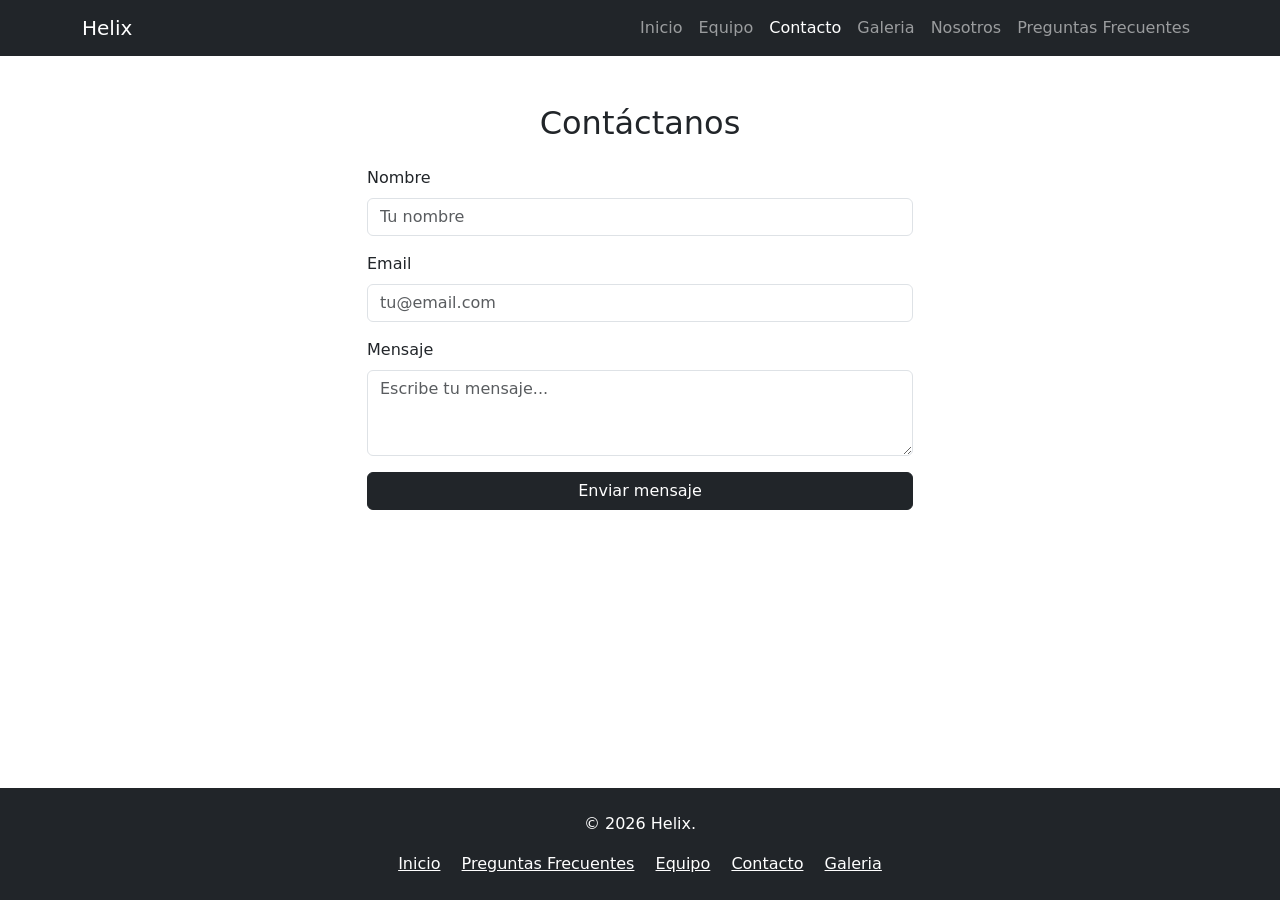
<file: contacto.html>
<!DOCTYPE html>
<html lang="es">

<head>
    <meta charset="UTF-8">
    <meta name="viewport" content="width=device-width, initial-scale=1.0">
    <title>Helix - Contacto</title>
    <link href="https://cdn.jsdelivr.net/npm/bootstrap@5.3.3/dist/css/bootstrap.min.css" rel="stylesheet">
    <link href="estilos.css" rel="stylesheet">
</head>

<body>
    <nav class="navbar navbar-expand-lg navbar-dark bg-dark">
        <div class="container">
            <a class="navbar-brand" href="index.html">Helix</a>
            <button class="navbar-toggler" type="button" data-bs-toggle="collapse" data-bs-target="#menuNavbar">
                <span class="navbar-toggler-icon"></span>
            </button>
            <div class="collapse navbar-collapse" id="menuNavbar">
                <ul class="navbar-nav ms-auto">
                    <li class="nav-item"><a class="nav-link" href="index.html">Inicio</a></li>
                    <li class="nav-item"><a class="nav-link" href="equipo.html">Equipo</a></li>
                    <li class="nav-item"><a class="nav-link active"  href="contacto.html">Contacto</a></li>
                    <li class="nav-item"><a class="nav-link" href="index.html">Galeria</a></li>
                    <li class="nav-item"><a class="nav-link" href="nosotros.html">Nosotros</a></li>
                    <li class="nav-item"><a class="nav-link" href="preguntasFrecuentes.html">Preguntas Frecuentes</a></li>
                    
            </ul>
            </div>
        </div>
    </nav>

    <main>
        <section class="container my-5">
            <h2 class="text-center mb-4">Contáctanos</h2>
            <div class="row justify-content-center">
                <div class="col-md-6">
                    <div class="mb-3">
                        <label for="nombre" class="form-label">Nombre</label>
                        <input type="text" class="form-control" id="nombre" placeholder="Tu nombre">
                    </div>
                    <div class="mb-3">
                        <label for="email" class="form-label">Email</label>
                        <input type="email" class="form-control" id="email" placeholder="tu@email.com">
                    </div>
                    <div class="mb-3">
                        <label for="mensaje" class="form-label">Mensaje</label>
                        <textarea class="form-control" id="mensaje" rows="3"
                            placeholder="Escribe tu mensaje..."></textarea>
                    </div>
                    <button type="button" class="btn btn-dark w-100">Enviar mensaje</button>
                </div>
            </div>
        </section>
    </main>
    <footer class="bg-dark text-white text-center py-4">
        <div class="container">
            <p>© 2026 Helix.</p>
            <div>
                <a href="" class="text-white mx-2">Inicio</a>
                <a href="" class="text-white mx-2">Preguntas Frecuentes</a>
                <a href="" class="text-white mx-2">Equipo</a>
                <a href="" class="text-white mx-2">Contacto</a>
                <a href="" class="text-white mx-2">Galeria</a>
            </div>
        </div>
    </footer>
</body>

</html>
</file>
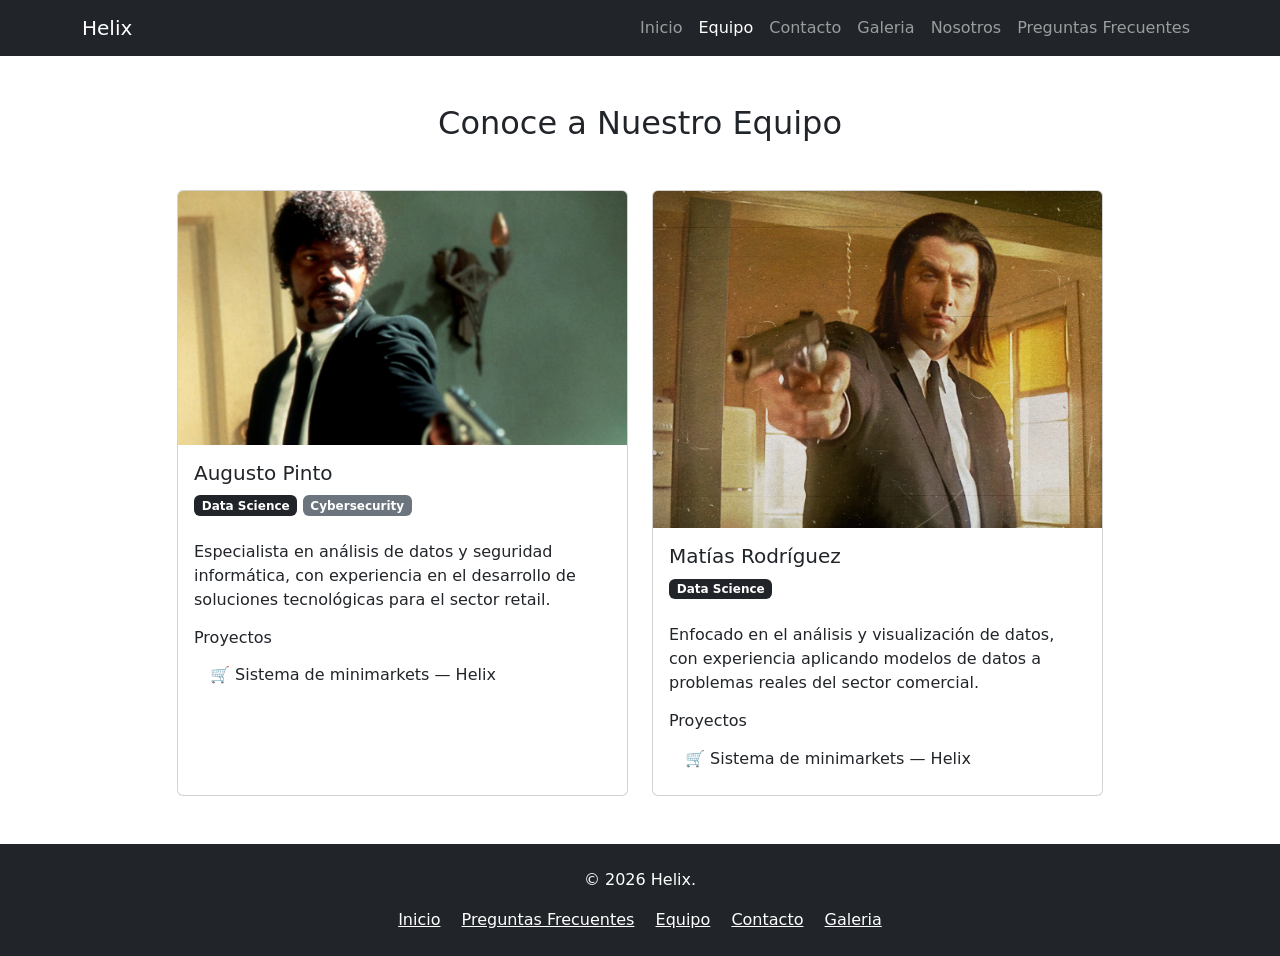
<file: equipo.html>
<!DOCTYPE html>
<html lang="es">
<head>
    <meta charset="UTF-8">
    <meta name="viewport" content="width=device-width, initial-scale=1.0">
    <title>Helix - Equipo</title>
    <link href="https://cdn.jsdelivr.net/npm/bootstrap@5.3.3/dist/css/bootstrap.min.css" rel="stylesheet">
    <link href="estilos.css" rel="stylesheet">
</head>
<body>
    <nav class="navbar navbar-expand-lg navbar-dark bg-dark">
        <div class="container">
            <a class="navbar-brand" href="index.html">Helix</a>
            <button class="navbar-toggler" type="button" data-bs-toggle="collapse" data-bs-target="#menuNavbar">
                <span class="navbar-toggler-icon"></span>
            </button>
            <div class="collapse navbar-collapse" id="menuNavbar">
                <ul class="navbar-nav ms-auto">
                    <li class="nav-item"><a class="nav-link" href="index.html">Inicio</a></li>
                    <li class="nav-item"><a class="nav-link active" href="equipo.html">Equipo</a></li>
                    <li class="nav-item"><a class="nav-link" href="contacto.html">Contacto</a></li>
                    <li class="nav-item"><a class="nav-link" href="index.html">Galeria</a></li>
                    <li class="nav-item"><a class="nav-link" href="nosotros.html">Nosotros</a></li>
                    <li class="nav-item"><a class="nav-link" href="preguntasFrecuentes.html">Preguntas Frecuentes</a></li>
                </ul>
            </div>
        </div>
    </nav>

    <main>
        <section class="container my-5">
            <h2 class="text-center mb-5">Conoce a Nuestro Equipo</h2>
            <div class="row justify-content-center g-4">

                <div class="col-md-5">
                    <div class="card h-100">
                        <img src="imgs/samuel.jpg" class="card-img-top" alt="Foto de Augusto Pinto">
                        <div class="card-body">
                            <h5 class="card-title">Augusto Pinto</h5>
                            <span class="badge bg-dark">Data Science</span>
                            <span class="badge bg-secondary mb-3">Cybersecurity</span>
                            <p class="card-text mt-2">Especialista en análisis de datos y seguridad informática, con experiencia en el desarrollo de soluciones tecnológicas para el sector retail.</p>
                            <h6 class="mt-3">Proyectos</h6>
                            <ul class="list-group list-group-flush">
                                <li class="list-group-item">🛒 Sistema de minimarkets — Helix</li>
                            </ul>
                        </div>
                    </div>
                </div>

                <div class="col-md-5">
                    <div class="card h-100">
                        <img src="imgs/Vincent-Vega-John-Travolta-Quentin-Tarantino-Pulp-Fiction-1994-Far-Out-Magazine-F-1140x855.webp" class="card-img-top" alt="Foto de Matías Rodríguez">
                        <div class="card-body">
                            <h5 class="card-title">Matías Rodríguez</h5>
                            <span class="badge bg-dark mb-3">Data Science</span>
                            <p class="card-text mt-2">Enfocado en el análisis y visualización de datos, con experiencia aplicando modelos de datos a problemas reales del sector comercial.</p>
                            <h6 class="mt-3">Proyectos</h6>
                            <ul class="list-group list-group-flush">
                                <li class="list-group-item">🛒 Sistema de minimarkets — Helix</li>
                            </ul>
                        </div>
                    </div>
                </div>

            </div>
        </section>
    </main>

    <footer class="bg-dark text-white text-center py-4">
        <div class="container">
            <p>© 2026 Helix.</p>
            <div>
                <a href="" class="text-white mx-2">Inicio</a>
                <a href="" class="text-white mx-2">Preguntas Frecuentes</a>
                <a href="" class="text-white mx-2">Equipo</a>
                <a href="" class="text-white mx-2">Contacto</a>
                <a href="" class="text-white mx-2">Galeria</a>
            </div>
        </div>
    </footer>

    <script src="https://cdn.jsdelivr.net/npm/bootstrap@5.3.3/dist/js/bootstrap.bundle.min.js"></script>
</body>
</html>
</file>
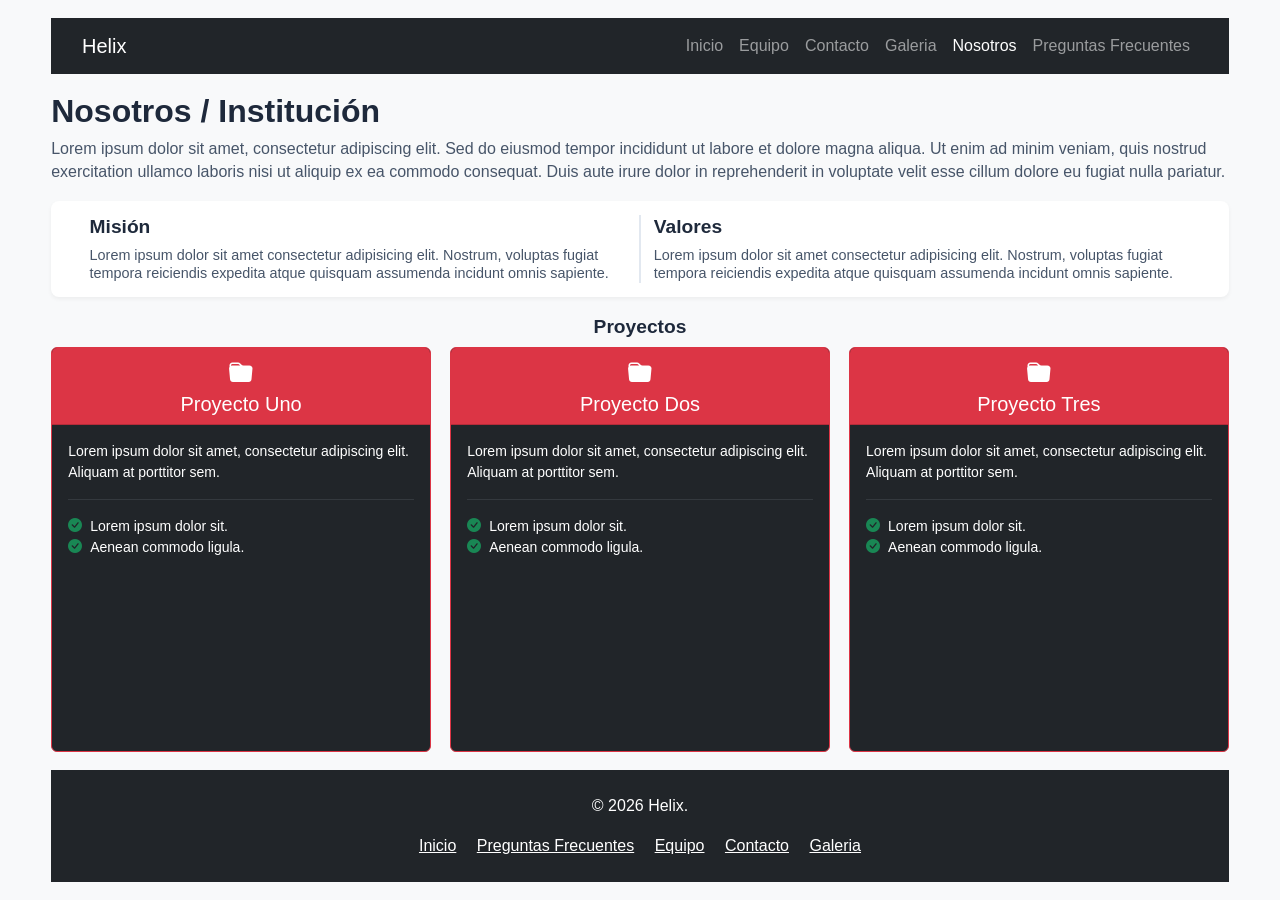
<file: nosotros.html>
<!DOCTYPE html>
<html lang="en">

<head>
    <meta charset="UTF-8">
    <meta name="viewport" content="width=device-width, initial-scale=1.0">
    <title>Nosotros - Helix</title>
    <link href="https://cdn.jsdelivr.net/npm/bootstrap@5.3.8/dist/css/bootstrap.min.css" rel="stylesheet"
        integrity="sha384-sRIl4kxILFvY47J16cr9ZwB07vP4J8+LH7qKQnuqkuIAvNWLzeN8tE5YBujZqJLB" crossorigin="anonymous">
    <link rel="stylesheet" href="estilos/stylesNosotros.css">
    <link rel="stylesheet" href="https://cdn.jsdelivr.net/npm/bootstrap-icons@1.11.1/font/bootstrap-icons.css">
</head>

<body class="bodyNoScroll">

    <main class="mainContainer">

        <nav class="navbar navbar-expand-lg navbar-dark bg-dark">
            <div class="container">
                <a class="navbar-brand" href="index.html">Helix</a>
                <button class="navbar-toggler" type="button" data-bs-toggle="collapse" data-bs-target="#menuNavbar">
                    <span class="navbar-toggler-icon"></span>
                </button>
                <div class="collapse navbar-collapse" id="menuNavbar">
                    <ul class="navbar-nav ms-auto">
                        <li class="nav-item"><a class="nav-link" href="index.html">Inicio</a></li>
                        <li class="nav-item"><a class="nav-link " href="equipo.html">Equipo</a></li>
                        <li class="nav-item"><a class="nav-link" href="contacto.html">Contacto</a></li>
                        <li class="nav-item"><a class="nav-link" href="index.html">Galeria</a></li>
                        <li class="nav-item"><a class="nav-link active" href="nosotros.html">Nosotros</a></li>
                        <li class="nav-item"><a class="nav-link" href="equipo.html">Preguntas Frecuentes</a></li>
                    </ul>
                </div>
            </div>
        </nav>

        <section class="aboutSection">
            <h1 class="mainTitle">Nosotros / Institución</h1>
            <p class="descriptionText">
                Lorem ipsum dolor sit amet, consectetur adipiscing elit. Sed do eiusmod tempor incididunt ut labore et
                dolore magna aliqua. Ut enim ad minim veniam, quis nostrud exercitation ullamco laboris nisi ut aliquip
                ex ea commodo consequat. Duis aute irure dolor in reprehenderit in voluptate velit esse cillum dolore eu
                fugiat nulla pariatur.
            </p>
        </section>

        <section class="missionValuesSection">
            <div class="infoBox">
                <h2 class="subTitle">Misión</h2>
                <p class="smallText">Lorem ipsum dolor sit amet consectetur adipisicing elit. Nostrum, voluptas fugiat
                    tempora reiciendis expedita atque quisquam assumenda incidunt omnis sapiente.</p>
            </div>
            <div class="infoBox borderLeft">
                <h2 class="subTitle">Valores</h2>
                <p class="smallText">Lorem ipsum dolor sit amet consectetur adipisicing elit. Nostrum, voluptas fugiat
                    tempora reiciendis expedita atque quisquam assumenda incidunt omnis sapiente.</p>
            </div>
        </section>

        <section class="projectsSection">
            <h2 class="subTitle centerText">Proyectos</h2>

            <div class="projectsGrid">

                <div class="projectCard">
                    <div class="card border-danger bg-dark text-white h-100">
                        <div class="card-header bg-danger text-center py-2">
                            <i class="bi bi-folder-fill fs-4"></i>
                            <h5 class="m-0">Proyecto Uno</h5>
                        </div>
                        <div class="card-body cardBodyScroll">
                            <p class="small">Lorem ipsum dolor sit amet, consectetur adipiscing elit. Aliquam at
                                porttitor sem.</p>
                            <hr class="border-secondary">
                            <ul class="list-unstyled small">
                                <li><i class="bi bi-check-circle-fill text-success me-2"></i>Lorem ipsum dolor sit.</li>
                                <li><i class="bi bi-check-circle-fill text-success me-2"></i>Aenean commodo ligula.</li>
                            </ul>
                        </div>
                    </div>
                </div>

                <div class="projectCard">
                    <div class="card border-danger bg-dark text-white h-100">
                        <div class="card-header bg-danger text-center py-2">
                            <i class="bi bi-folder-fill fs-4"></i>
                            <h5 class="m-0">Proyecto Dos</h5>
                        </div>
                        <div class="card-body cardBodyScroll">
                            <p class="small">Lorem ipsum dolor sit amet, consectetur adipiscing elit. Aliquam at
                                porttitor sem.</p>
                            <hr class="border-secondary">
                            <ul class="list-unstyled small">
                                <li><i class="bi bi-check-circle-fill text-success me-2"></i>Lorem ipsum dolor sit.</li>
                                <li><i class="bi bi-check-circle-fill text-success me-2"></i>Aenean commodo ligula.</li>
                            </ul>
                        </div>
                    </div>
                </div>

                <div class="projectCard">
                    <div class="card border-danger bg-dark text-white h-100">
                        <div class="card-header bg-danger text-center py-2">
                            <i class="bi bi-folder-fill fs-4"></i>
                            <h5 class="m-0">Proyecto Tres</h5>
                        </div>
                        <div class="card-body cardBodyScroll">
                            <p class="small">Lorem ipsum dolor sit amet, consectetur adipiscing elit. Aliquam at
                                porttitor sem.</p>
                            <hr class="border-secondary">
                            <ul class="list-unstyled small">
                                <li><i class="bi bi-check-circle-fill text-success me-2"></i>Lorem ipsum dolor sit.</li>
                                <li><i class="bi bi-check-circle-fill text-success me-2"></i>Aenean commodo ligula.</li>
                            </ul>
                        </div>
                    </div>
                </div>

            </div>
        </section>
        <footer class="bg-dark text-white text-center py-4">
            <div class="container">
                <p>© 2026 Helix.</p>
                <div>
                    <a href="" class="text-white mx-2">Inicio</a>
                    <a href="" class="text-white mx-2">Preguntas Frecuentes</a>
                    <a href="" class="text-white mx-2">Equipo</a>
                    <a href="" class="text-white mx-2">Contacto</a>
                    <a href="" class="text-white mx-2">Galeria</a>
                </div>
            </div>
        </footer>

    </main>

</body>

</html>
</file>
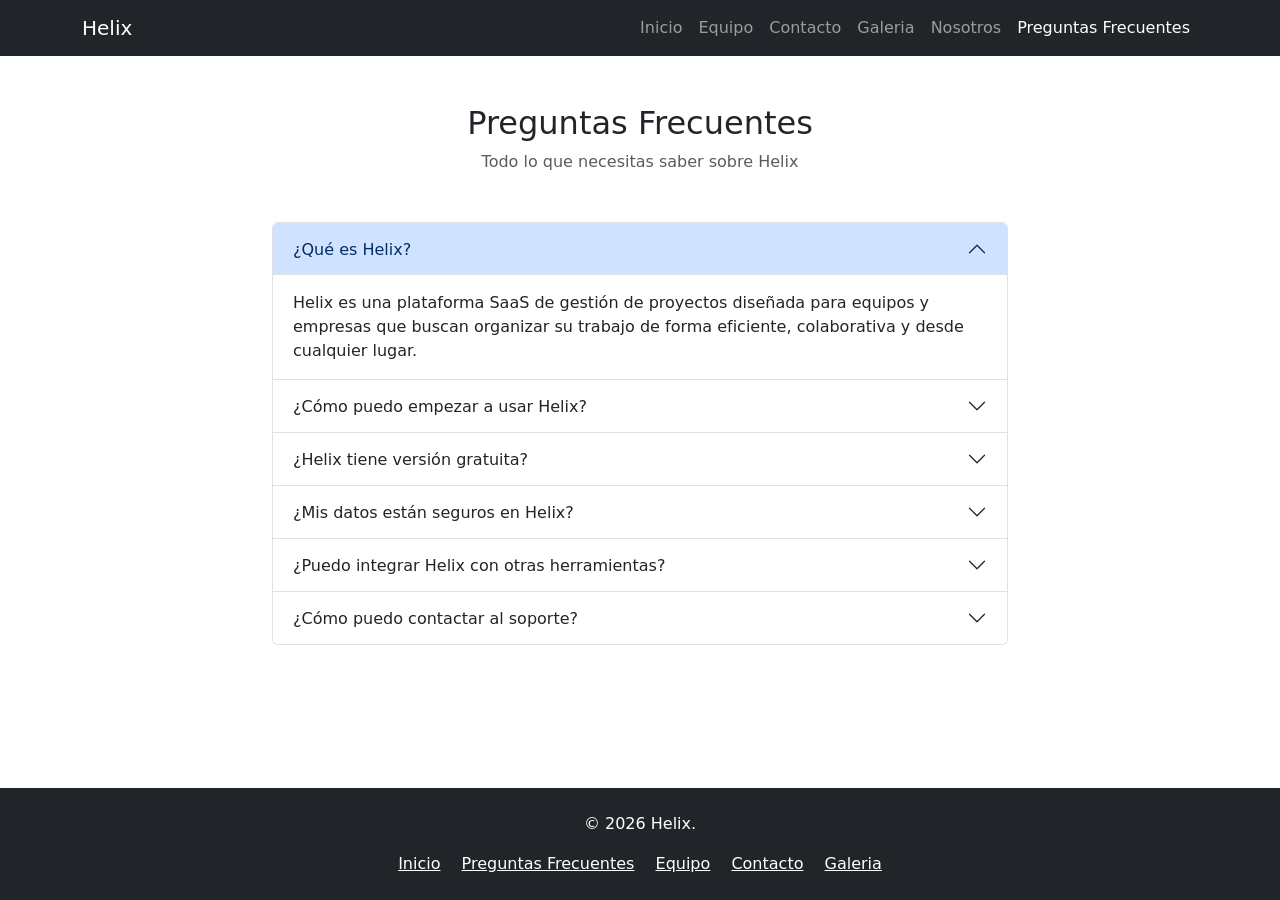
<file: preguntasFrecuentes.html>
<!DOCTYPE html>
<html lang="es">
<head>
    <meta charset="UTF-8">
    <meta name="viewport" content="width=device-width, initial-scale=1.0">
    <title>Helix - Preguntas Frecuentes</title>
    <link href="https://cdn.jsdelivr.net/npm/bootstrap@5.3.3/dist/css/bootstrap.min.css" rel="stylesheet">
    <link href="estilos.css" rel="stylesheet">
</head>
<body>
    <nav class="navbar navbar-expand-lg navbar-dark bg-dark">
        <div class="container">
            <a class="navbar-brand" href="index.html">Helix</a>
            <button class="navbar-toggler" type="button" data-bs-toggle="collapse" data-bs-target="#menuNavbar">
                <span class="navbar-toggler-icon"></span>
            </button>
            <div class="collapse navbar-collapse" id="menuNavbar">
                <ul class="navbar-nav ms-auto">
                    <li class="nav-item"><a class="nav-link" href="index.html">Inicio</a></li>
                    <li class="nav-item"><a class="nav-link" href="equipo.html">Equipo</a></li>
                    <li class="nav-item"><a class="nav-link" href="contacto.html">Contacto</a></li>
                    <li class="nav-item"><a class="nav-link" href="index.html">Galeria</a></li>
                    <li class="nav-item"><a class="nav-link" href="nosotros.html">Nosotros</a></li>
                    <li class="nav-item"><a class="nav-link active" href="preguntasFrecuentes.html">Preguntas Frecuentes</a></li>
                </ul>
            </div>
        </div>
    </nav>

    <main>
        <section class="container my-5">
            <h2 class="text-center mb-2">Preguntas Frecuentes</h2>
            <p class="text-center text-muted mb-5">Todo lo que necesitas saber sobre Helix</p>

            <div class="row justify-content-center">
                <div class="col-md-8">
                    <div class="accordion" id="faqAccordion">

                        <div class="accordion-item">
                            <h2 class="accordion-header">
                                <button class="accordion-button" type="button" data-bs-toggle="collapse" data-bs-target="#faq1">
                                    ¿Qué es Helix?
                                </button>
                            </h2>
                            <div id="faq1" class="accordion-collapse collapse show" data-bs-parent="#faqAccordion">
                                <div class="accordion-body">
                                    Helix es una plataforma SaaS de gestión de proyectos diseñada para equipos y empresas que buscan organizar su trabajo de forma eficiente, colaborativa y desde cualquier lugar.
                                </div>
                            </div>
                        </div>

                        <div class="accordion-item">
                            <h2 class="accordion-header">
                                <button class="accordion-button collapsed" type="button" data-bs-toggle="collapse" data-bs-target="#faq2">
                                    ¿Cómo puedo empezar a usar Helix?
                                </button>
                            </h2>
                            <div id="faq2" class="accordion-collapse collapse" data-bs-parent="#faqAccordion">
                                <div class="accordion-body">
                                    Puedes registrarte directamente desde nuestra página de inicio. No se requiere tarjeta de crédito para el plan gratuito. Una vez registrado, podrás crear tu primer proyecto en menos de 5 minutos.
                                </div>
                            </div>
                        </div>

                        <div class="accordion-item">
                            <h2 class="accordion-header">
                                <button class="accordion-button collapsed" type="button" data-bs-toggle="collapse" data-bs-target="#faq3">
                                    ¿Helix tiene versión gratuita?
                                </button>
                            </h2>
                            <div id="faq3" class="accordion-collapse collapse" data-bs-parent="#faqAccordion">
                                <div class="accordion-body">
                                    Sí, Helix ofrece un plan gratuito para equipos de hasta 3 usuarios con acceso a las funciones esenciales. Para equipos más grandes o funciones avanzadas, contamos con planes Pro y Enterprise.
                                </div>
                            </div>
                        </div>

                        <div class="accordion-item">
                            <h2 class="accordion-header">
                                <button class="accordion-button collapsed" type="button" data-bs-toggle="collapse" data-bs-target="#faq4">
                                    ¿Mis datos están seguros en Helix?
                                </button>
                            </h2>
                            <div id="faq4" class="accordion-collapse collapse" data-bs-parent="#faqAccordion">
                                <div class="accordion-body">
                                    Sí. Toda la información se transmite con cifrado SSL y se almacena en servidores con certificación ISO 27001. Realizamos respaldos automáticos diarios para garantizar la continuidad de tu información.
                                </div>
                            </div>
                        </div>

                        <div class="accordion-item">
                            <h2 class="accordion-header">
                                <button class="accordion-button collapsed" type="button" data-bs-toggle="collapse" data-bs-target="#faq5">
                                    ¿Puedo integrar Helix con otras herramientas?
                                </button>
                            </h2>
                            <div id="faq5" class="accordion-collapse collapse" data-bs-parent="#faqAccordion">
                                <div class="accordion-body">
                                    Helix se integra con herramientas como Slack, Google Drive, GitHub y Jira. Nuestro plan Pro incluye acceso completo a todas las integraciones disponibles.
                                </div>
                            </div>
                        </div>

                        <div class="accordion-item">
                            <h2 class="accordion-header">
                                <button class="accordion-button collapsed" type="button" data-bs-toggle="collapse" data-bs-target="#faq6">
                                    ¿Cómo puedo contactar al soporte?
                                </button>
                            </h2>
                            <div id="faq6" class="accordion-collapse collapse" data-bs-parent="#faqAccordion">
                                <div class="accordion-body">
                                    Puedes contactarnos a través de nuestra <a href="contacto.html">página de contacto</a> o enviarnos un correo directamente. Nuestro equipo responde en un plazo máximo de 24 horas hábiles.
                                </div>
                            </div>
                        </div>

                    </div>
                </div>
            </div>
        </section>
    </main>

    <footer class="bg-dark text-white text-center py-4">
        <div class="container">
            <p>© 2026 Helix.</p>
            <div>
                <a href="" class="text-white mx-2">Inicio</a>
                <a href="" class="text-white mx-2">Preguntas Frecuentes</a>
                <a href="" class="text-white mx-2">Equipo</a>
                <a href="" class="text-white mx-2">Contacto</a>
                <a href="" class="text-white mx-2">Galeria</a>
            </div>
        </div>
    </footer>

    <script src="https://cdn.jsdelivr.net/npm/bootstrap@5.3.3/dist/js/bootstrap.bundle.min.js"></script>
</body>
</html>
</file>
<file: estilos.css>
body {
    min-height: 100vh;
    display: flex;
    flex-direction: column;
}

main {
    flex-grow: 1;
}

.card {
    transition: transform 0.3s ease, box-shadow 0.3s ease;
}

.card:hover {
    transform: translateY(-8px);
    box-shadow: 0 8px 20px rgba(0, 0, 0, 0.15);
}
</file>
<file: estilos/stylesNosotros.css>
*{
    padding: 0%;
    margin: 0px;
}
/* =========================================
   RESETEO Y REGLA SIN SCROLL
   ========================================= */
.bodyNoScroll {
    margin: 0;
    padding: 0;
    height: 100vh;      /* Ocupa exactamente el alto de la ventana */
    overflow: hidden;   /* Oculta cualquier scroll en la página principal */
    background-color: #f8f9fa;
    font-family: 'Segoe UI', Roboto, Arial, sans-serif;
    color: #333;
}

/* =========================================
   CONTENEDOR PRINCIPAL
   ========================================= */
.mainContainer {
    height: 100vh;
    display: flex;
    flex-direction: column; /* Apila las secciones verticalmente */
    padding: 2vh 4vw;       /* Espaciado responsivo basado en el tamaño de pantalla */
    box-sizing: border-box;
    gap: 2vh;               /* Separación entre secciones */
}

/* =========================================
   SECCIÓN NOSOTROS (Texto Superior)
   ========================================= */
.aboutSection {
    flex: 0 0 auto; /* No crece, ocupa el espacio justo de su contenido */
}

.mainTitle {
    font-size: 2rem;
    font-weight: 700;
    color: #1e293b;
    margin-bottom: 0.5rem;
}

.descriptionText {
    font-size: 1rem;
    color: #475569;
    margin: 0;
    line-height: 1.4;
}

/* =========================================
   SECCIÓN MISIÓN Y VALORES
   ========================================= */
.missionValuesSection {
    flex: 0 0 auto; /* No crece, ocupa el espacio justo */
    display: flex;
    background-color: #ffffff;
    border-radius: 8px;
    box-shadow: 0 2px 4px rgba(0,0,0,0.05);
    padding: 1.5vh 2vw;
}

.infoBox {
    flex: 1; /* Mitad y mitad */
    padding: 0 1vw;
}

.borderLeft {
    border-left: 2px solid #e2e8f0;
}

.subTitle {
    font-size: 1.2rem;
    font-weight: 600;
    margin-bottom: 0.5rem;
    color: #1e293b;
}

.smallText {
    font-size: 0.9rem;
    color: #475569;
    margin: 0;
    line-height: 1.3;
}

/* =========================================
   SECCIÓN PROYECTOS (Cards Inferiores)
   ========================================= */
.projectsSection {
    flex: 1 1 auto; /* Esta sección toma el resto del espacio disponible */
    display: flex;
    flex-direction: column;
    min-height: 0; /* Crucial para evitar que el flex item rompa el layout */
}

.centerText {
    text-align: center;
    margin-bottom: 1vh;
}

.projectsGrid {
    flex: 1; /* Toma el espacio sobrante dentro de projectsSection */
    display: flex;
    gap: 1.5vw;
    min-height: 0; /* Crucial para evitar desbordamiento */
}

.projectCard {
    flex: 1; /* 3 columnas del mismo tamaño */
    min-width: 0; /* Permite a la card encogerse si es necesario */
}

/* En caso de que el texto de la card sea muy largo, se hace scroll SOLO dentro de la card */
.cardBodyScroll {
    overflow-y: auto; 
}
</file>
